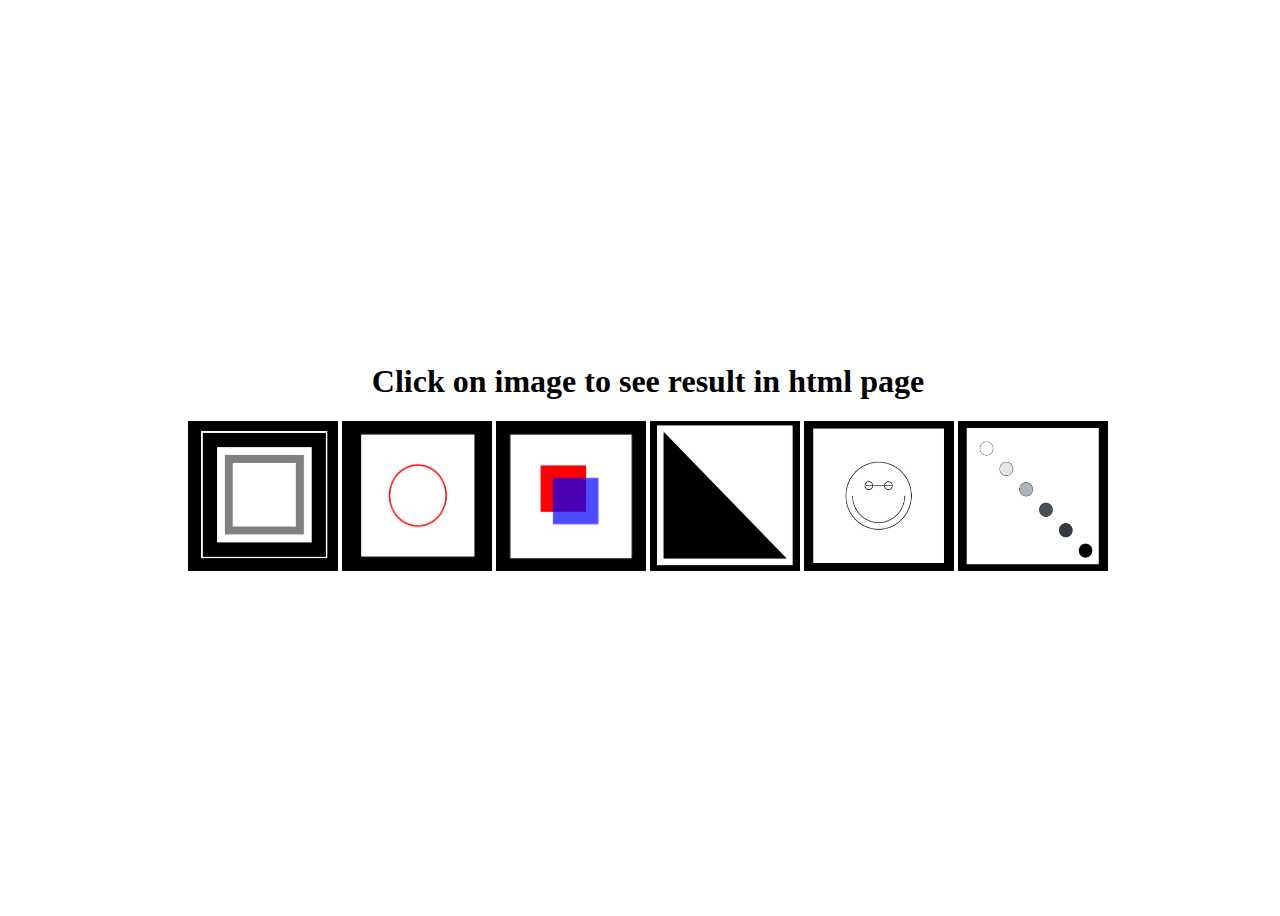
<file: index.html>
<!DOCTYPE html>
<html lang="en">
  <head>
    <meta charset="UTF-8" />
    <meta http-equiv="X-UA-Compatible" content="IE=edge" />
    <meta name="viewport" content="width=device-width, initial-scale=1.0" />
    <link rel="stylesheet" href="main.css" />
    <title>Home-page</title>
  </head>
  <body>
    <header>
      <h1>Click on image to see result in html page</h1>
    </header>
    <main>
      <a href="rectangularShape.html"><img src="./results/recShape.JPG" /></a>
      <a href="circle.html"><img src="./results/circle.JPG" /></a>
      <a href="transparencyRec.html"
        ><img src="./results/transparentRecs.JPG"
      /></a>
      <a href="rightAngledTriangle.html"
        ><img src="./results/rightTriangle.JPG"
      /></a>
      <a href="smile.html"><img src="./results/smile.JPG" /></a>
      <a href="diagonalCircle.html"
        ><img src="./results/diagonalCircles.JPG"
      /></a>
    </main>
  </body>
</html>
</file>
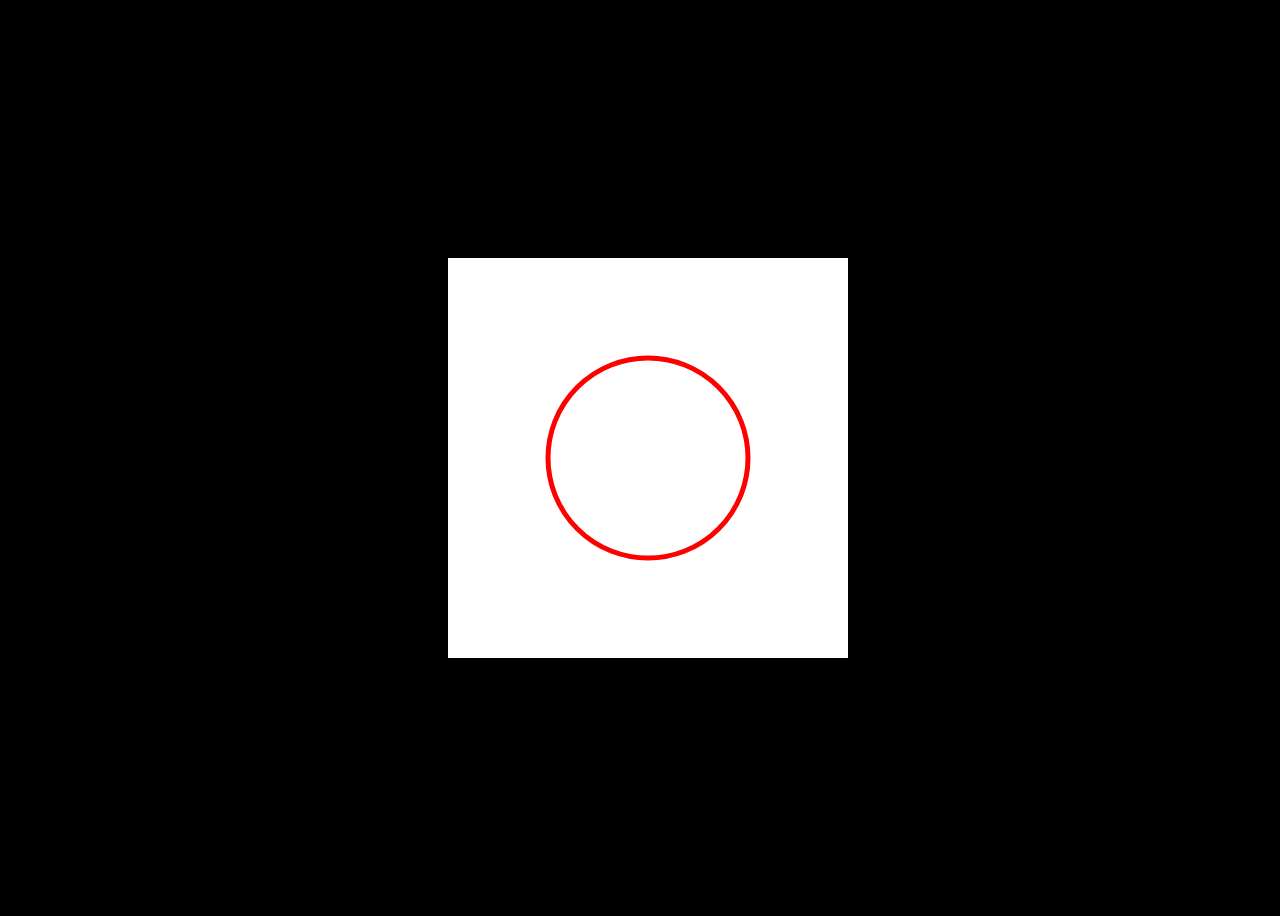
<file: circle.html>
<!DOCTYPE html>
<html lang="en">
  <head>
    <meta charset="UTF-8" />
    <meta http-equiv="X-UA-Compatible" content="IE=edge" />
    <meta name="viewport" content="width=device-width, initial-scale=1.0" />
    <link rel="stylesheet" href="style.css" />
    <title>canvas-exercise</title>
  </head>
  <body>
    <canvas id="canvas1" width="400" height="400"></canvas>
    <script src="circle.js"></script>
  </body>
</html>
</file>
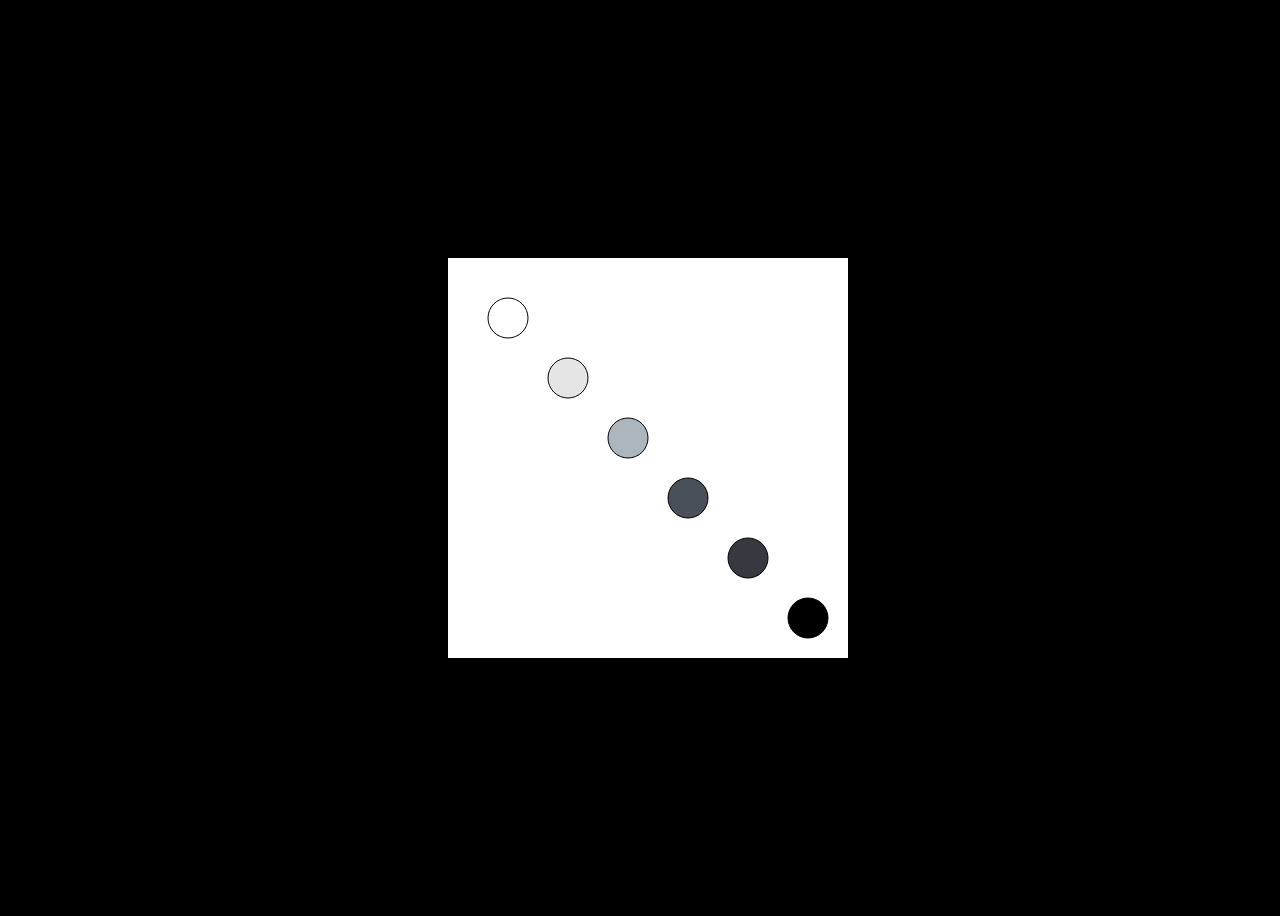
<file: diagonalCircle.html>
<!DOCTYPE html>
<html lang="en">
  <head>
    <meta charset="UTF-8" />
    <meta http-equiv="X-UA-Compatible" content="IE=edge" />
    <meta name="viewport" content="width=device-width, initial-scale=1.0" />
    <link rel="stylesheet" href="style.css" />
    <title>canvas-exercise</title>
  </head>
  <body>
    <canvas id="canvas1" width="400" height="400"></canvas>
    <script src="diagonalCircle.js"></script>
  </body>
</html>
</file>
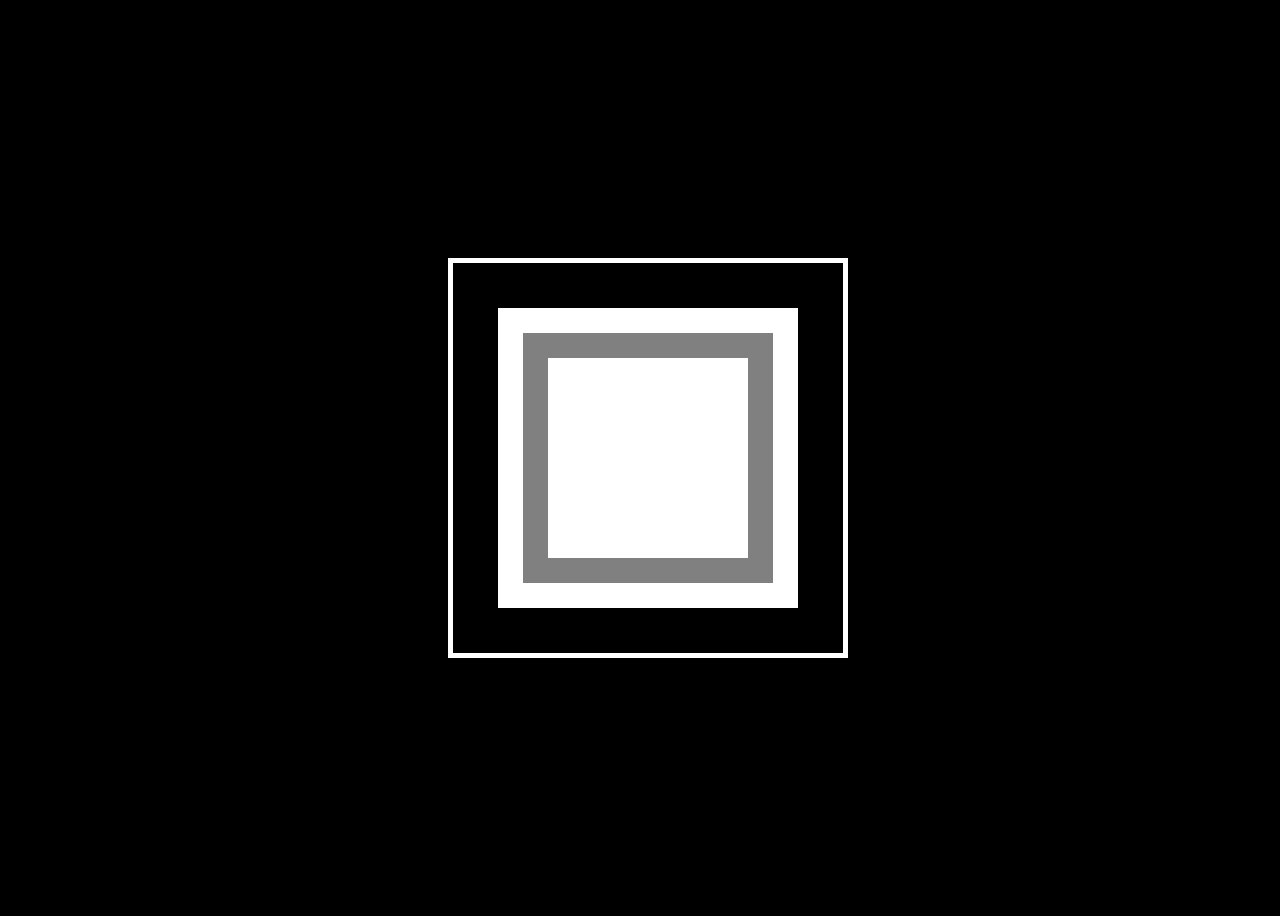
<file: rectangularShape.html>
<!DOCTYPE html>
<html lang="en">
  <head>
    <meta charset="UTF-8" />
    <meta http-equiv="X-UA-Compatible" content="IE=edge" />
    <meta name="viewport" content="width=device-width, initial-scale=1.0" />
    <link rel="stylesheet" href="style.css" />
    <title>canvas-exercise</title>
  </head>
  <body>
    <canvas id="canvas1" width="400" height="400"></canvas>
    <script src="rectangularShape.js"></script>
  </body>
</html>
</file>
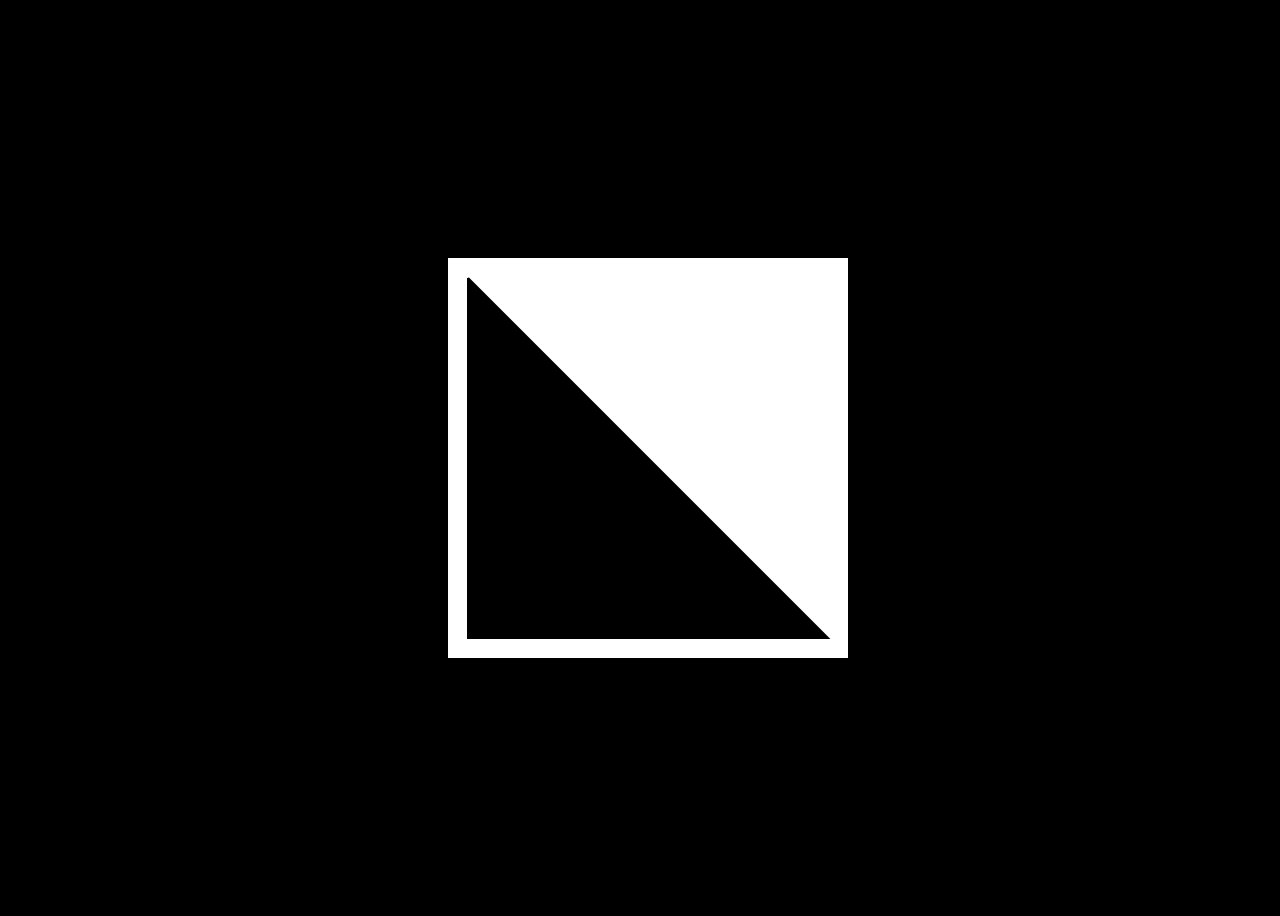
<file: rightAngledTriangle.html>
<!DOCTYPE html>
<html lang="en">
  <head>
    <meta charset="UTF-8" />
    <meta http-equiv="X-UA-Compatible" content="IE=edge" />
    <meta name="viewport" content="width=device-width, initial-scale=1.0" />
    <link rel="stylesheet" href="style.css" />
    <title>canvas-exercise</title>
  </head>
  <body>
    <canvas id="canvas1" width="400" height="400"></canvas>
    <script src="rightAngledTriangle.js"></script>
  </body>
</html>
</file>
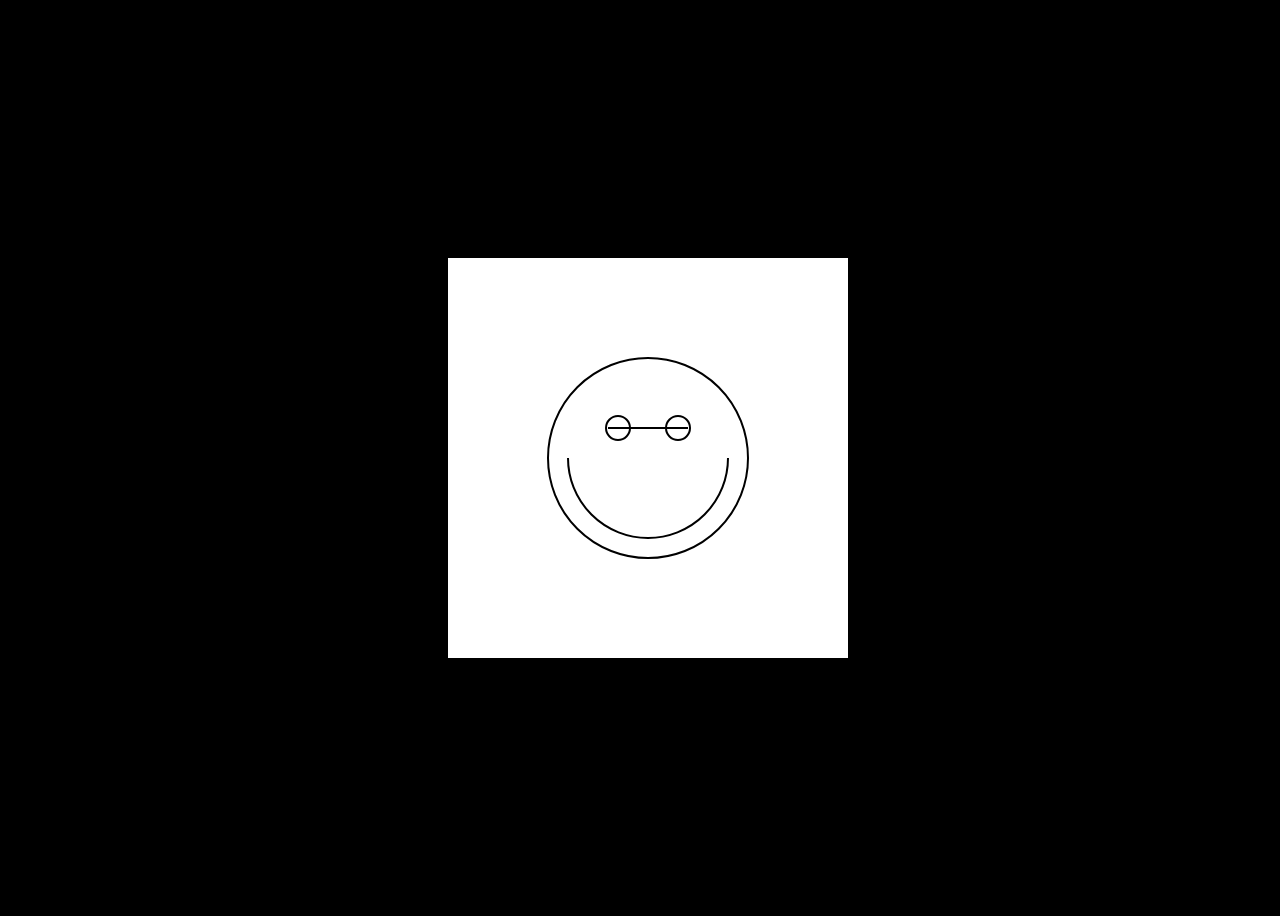
<file: smile.html>
<!DOCTYPE html>
<html lang="en">
  <head>
    <meta charset="UTF-8" />
    <meta http-equiv="X-UA-Compatible" content="IE=edge" />
    <meta name="viewport" content="width=device-width, initial-scale=1.0" />
    <link rel="stylesheet" href="style.css" />
    <title>canvas-exercise</title>
  </head>
  <body>
    <canvas id="canvas1" width="400" height="400"></canvas>
    <script src="smile.js"></script>
  </body>
</html>
</file>
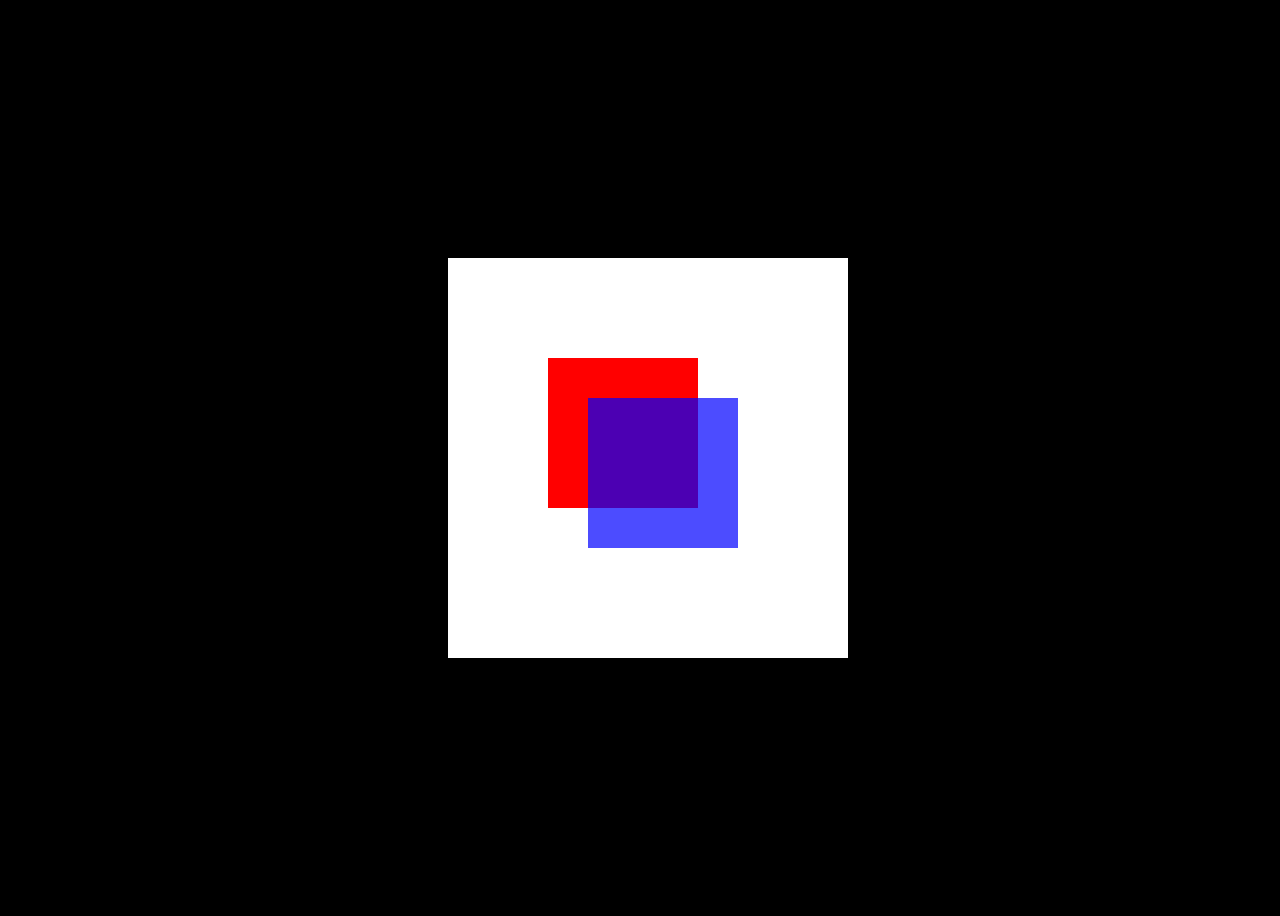
<file: transparencyRec.html>
<!DOCTYPE html>
<html lang="en">
  <head>
    <meta charset="UTF-8" />
    <meta http-equiv="X-UA-Compatible" content="IE=edge" />
    <meta name="viewport" content="width=device-width, initial-scale=1.0" />
    <link rel="stylesheet" href="style.css" />
    <title>canvas-exercise</title>
  </head>
  <body>
    <canvas id="canvas1" width="400" height="400"></canvas>
    <script src="transparencyRec.js"></script>
  </body>
</html>
</file>
<file: main.css>
body {
  width: 100%;
  height: 100vh;
  display: flex;
  justify-content: center;
  align-items: center;
  flex-wrap: wrap;
  flex-direction: column;
}

img {
  width: 150px;
  height: 150px;
}
</file>
<file: style.css>
body {
  width: 100%;
  height: 100vh;
  display: flex;
  justify-content: center;
  align-items: center;
  background-color: black;
}
</file>
